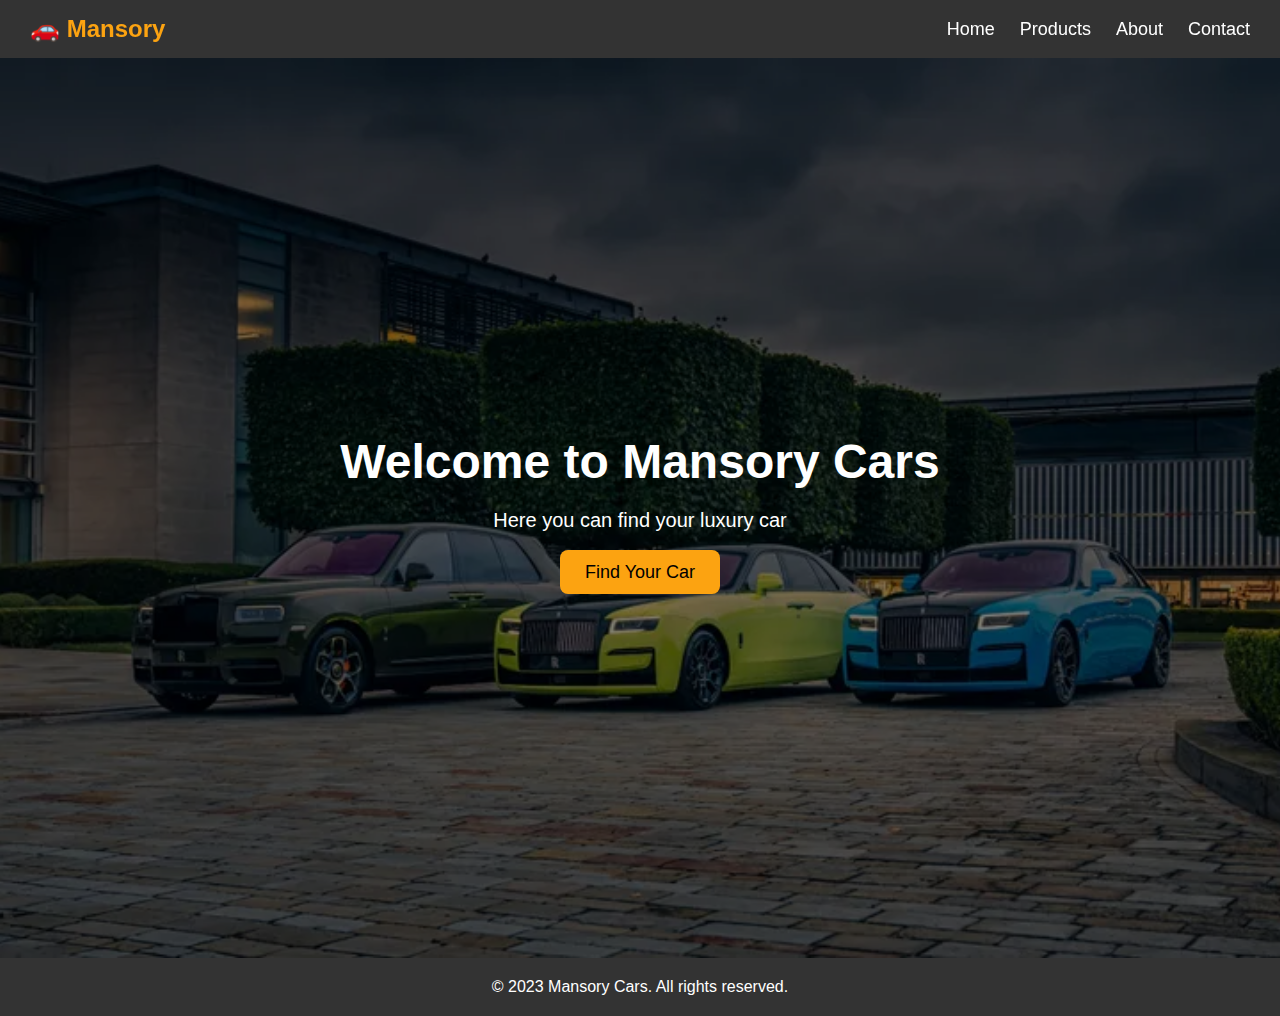
<file: index.html>
<!DOCTYPE html>
<html lang="en">
<head>
    <meta charset="UTF-8">
    <meta name="viewport" content="width=device-width, initial-scale=1.0">
  <title>CarZone | Home</title>
    <link rel="stylesheet" href="css/style.css">
</head>
<body>
<header>
    <nav class="navbar">
      <div class="logo">🚗 Mansory</div>
      <ul class="nav-links" id="navLinks">
        <li><a href="index.html">Home</a></li>
        <li><a href="products.html">Products</a></li>
        <li><a href="about.html">About</a></li>
        <li><a href="contact.html">Contact</a></li>
      </ul>
      <div class="menu-toggle" id="menuToggle">&#9776;</div>
    </nav>
  </header>

  
  <section class="hero">
    <div class="hero-content">
      <h1>Welcome to Mansory Cars</h1>
      <p>Here you can find your luxury car</p>
      <a href="products.html" class="btn">Find Your Car</a>
    </div>
  </section>
  <div class="footer">
    <span>&copy; 2023 Mansory Cars. All rights reserved.</span>
  </div>
    <script src="js/main.js"></script>
</body>
</html>
</file>
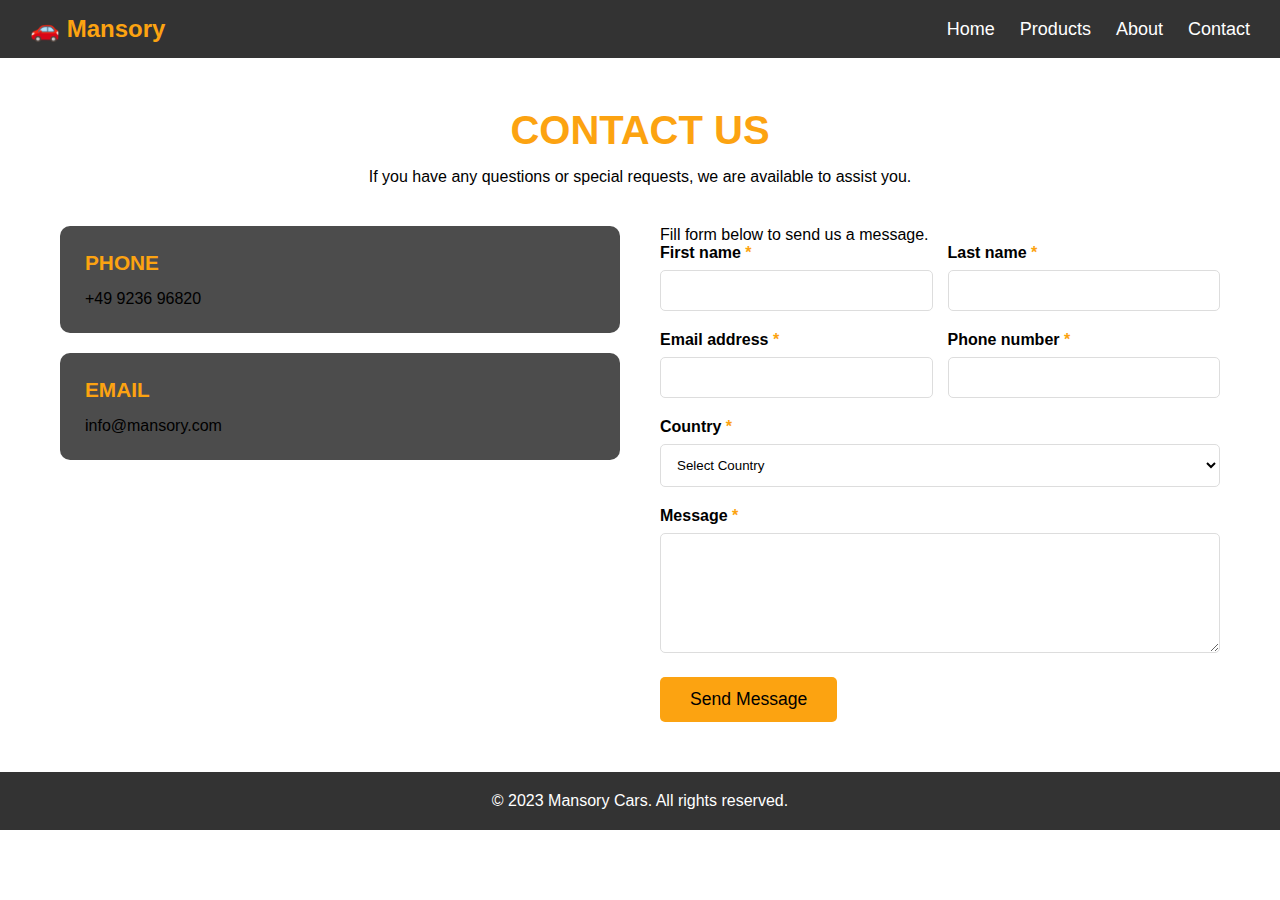
<file: contact.html>
<!DOCTYPE html>
<html lang="en">
<head>
  <meta charset="UTF-8">
  <meta name="viewport" content="width=device-width, initial-scale=1.0">
  <title>Contact Us | Mansory Cars</title>
  <link rel="stylesheet" href="css/style.css">
  <link rel="stylesheet" href="css/contact.css">
  
</head>
<body>

  <header>
    <nav class="navbar">
      <div class="logo">🚗 Mansory</div>
      <ul class="nav-links" id="navLinks">
        <li><a href="index.html">Home</a></li>
        <li><a href="products.html">Products</a></li>
        <li><a href="about.html">About</a></li>
        <li><a href="contact.html" class="active">Contact</a></li>
      </ul>
      <div class="menu-toggle" id="menuToggle">&#9776;</div>
    </nav>
  </header>

  <main class="contact-container">
    <div class="contact-header">
      <h2>CONTACT US</h2>
      <p>If you have any questions or special requests, we are available to assist you.</p>
    </div>
    
    <div class="contact-content">
      <div class="contact-info">
        <div class="info-box">
          <h3>PHONE</h3>
          <p>+49 9236 96820</p>
        </div>
        
        <div class="info-box">
          <h3>EMAIL</h3>
          <p>info@mansory.com</p>
        </div>
      </div>
      
      <div class="contact-form">
        <p>Fill form below to send us a message.</p>
        
        <form>
          <div class="form-row">
            <div class="form-col">
              <div class="form-group">
                <label for="first-name">First name <span class="required">*</span></label>
                <input type="text" id="first-name" required>
              </div>
            </div>
            
            <div class="form-col">
              <div class="form-group">
                <label for="last-name">Last name <span class="required">*</span></label>
                <input type="text" id="last-name" required>
              </div>
            </div>
          </div>
          
          <div class="form-row">
            <div class="form-col">
              <div class="form-group">
                <label for="email">Email address <span class="required">*</span></label>
                <input type="email" id="email" required>
              </div>
            </div>
            
            <div class="form-col">
              <div class="form-group">
                <label for="phone">Phone number <span class="required">*</span></label>
                <input type="tel" id="phone" required>
              </div>
            </div>
          </div>
          
          <div class="form-group">
            <label for="country">Country <span class="required">*</span></label>
            <select id="country" required>
              <option value="">Select Country</option>
              <option value="Egypt">Egypt</option>
              <option value="Germany">Germany</option>
              <option value="USA">USA</option>
              <option value="UK">UK</option>
              <option value="UAE">UAE</option>
            </select>
          </div>
          
          <div class="form-group">
            <label for="message">Message <span class="required">*</span></label>
            <textarea id="message" required></textarea>
          </div>
          
          <button type="submit" class="submit-btn">Send Message</button>
        </form>
      </div>
    </div>
  </main>
<div class="footer">
    <span>&copy; 2023 Mansory Cars. All rights reserved.</span>
  </div>
  <script src="js/main.js"></script>
</body>
</html>
</file>
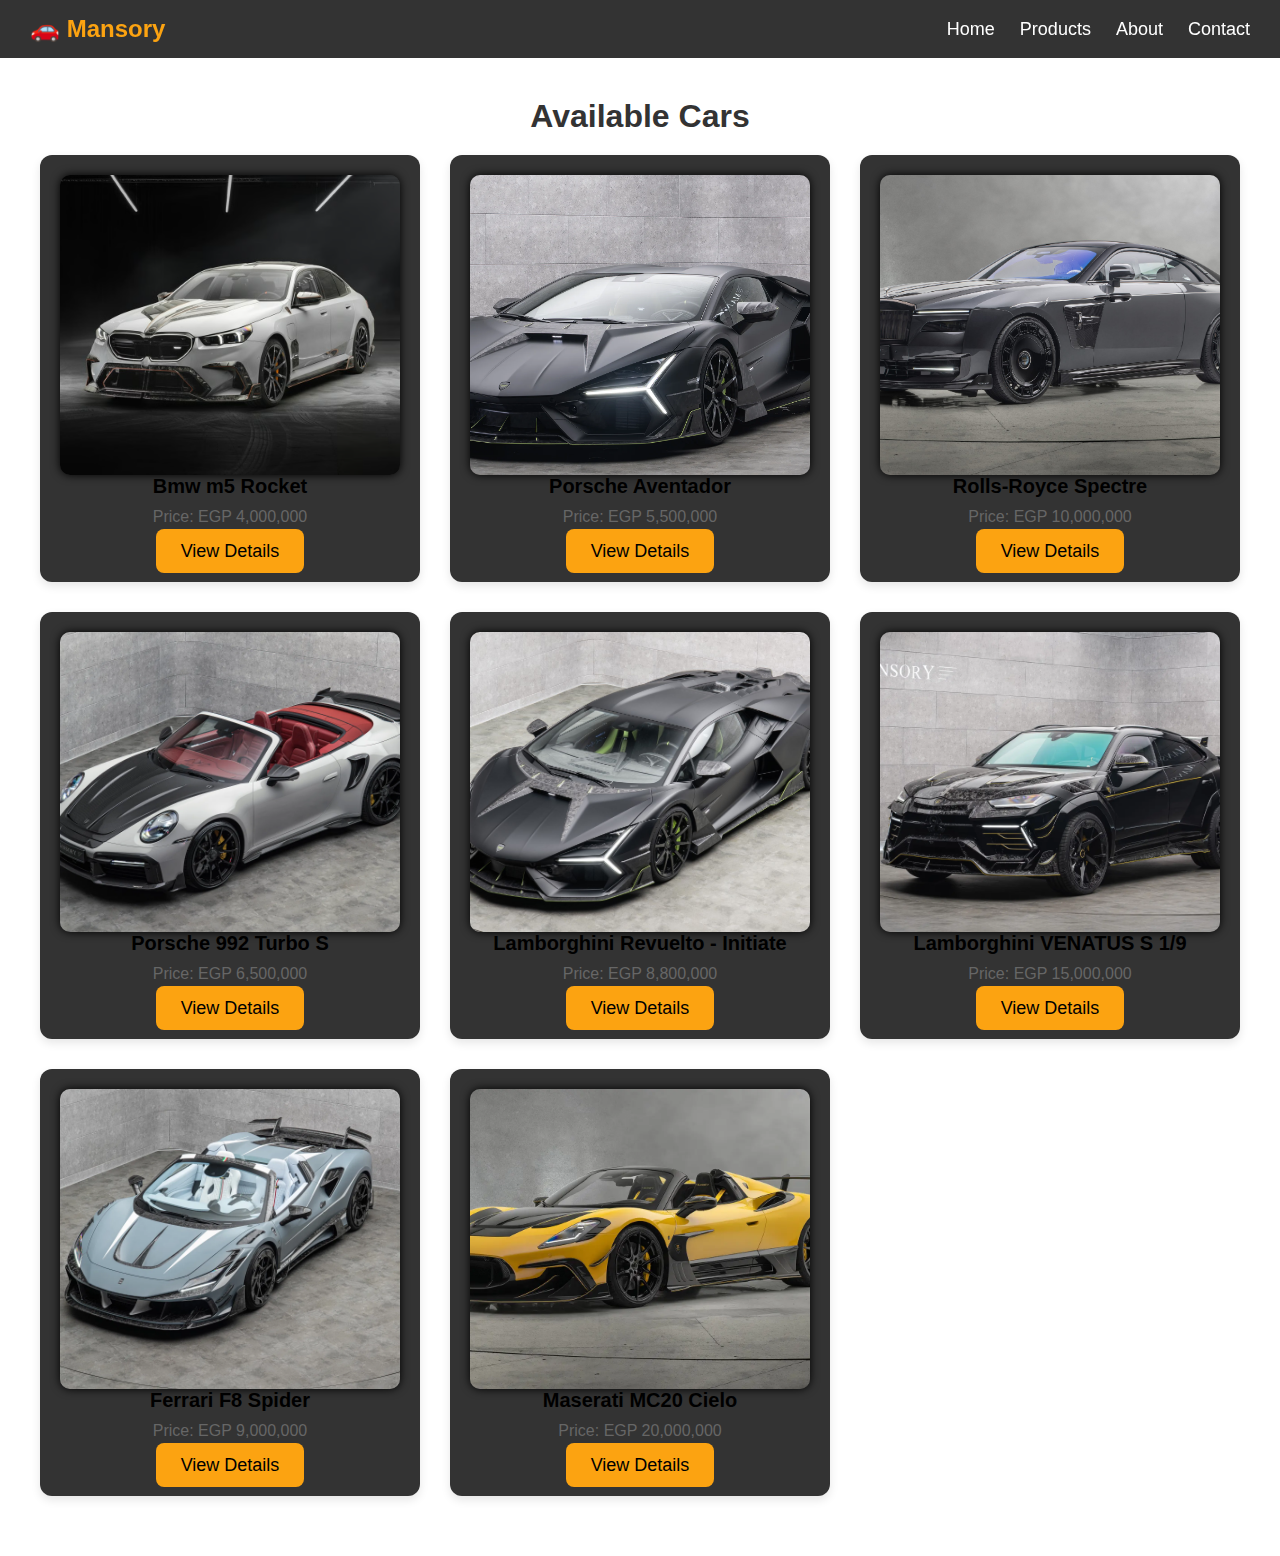
<file: products.html>
<!DOCTYPE html>
<html lang="en">
<head>
  <meta charset="UTF-8">
  <meta name="viewport" content="width=device-width, initial-scale=1.0">
  <title>Products | Mansory Cars</title>
  <link rel="stylesheet" href="css/style.css">
</head>
<body>

  
  <header>
    <nav class="navbar">
      <div class="logo">🚗 Mansory</div>
      <ul class="nav-links" id="navLinks">
        <li><a href="index.html">Home</a></li>
        <li><a href="products.html">Products</a></li>
        <li><a href="about.html">About</a></li>
        <li><a href="contact.html">Contact</a></li>
      </ul>
      <div class="menu-toggle" id="menuToggle">&#9776;</div>
    </nav>
  </header>

  <section class="products">
    <h2 class="section-title">Available Cars</h2> 
    <div class="product-grid">
      
      
      <div class="product-card">
        <div class="car-image" style="background-image: url('imgs/bmw-m5.avif');"></div>
        <h3>Bmw m5 Rocket</h3>
        <p>Price: EGP 4,000,000</p>
        <a href="cars-details/bmw-m5.html" class="btn">View Details</a>
      </div>

      <div class="product-card">
        <div class="car-image" style="background-image: url('imgs/porsche-aventador.webp');"></div>

        <h3>Porsche Aventador</h3>
        <p>Price: EGP 5,500,000</p>
        <a href="cars-details/porsche-aventador.html" class="btn">View Details</a>
      </div>
       <div class="product-card">
        <div class="car-image" style="background-image: url('imgs/Rolls-royce.jpeg');"></div>

        <h3>Rolls-Royce Spectre </h3>
        <p>Price: EGP 10,000,000</p>
        <a href="rolls-royce.html" class="btn">View Details</a>
      </div>

       <div class="product-card">
        <div class="car-image" style="background-image: url('imgs/Porsche-992.webp');"></div>

        <h3>Porsche 992 Turbo S</h3>
        <p>Price: EGP 6,500,000</p>
        <a href="car-details.html" class="btn">View Details</a>
      </div>

       <div class="product-card">
        <div class="car-image" style="background-image: url('imgs/Lamborghini-Revuelto.jpg');"></div>

        <h3>Lamborghini Revuelto - Initiate</h3>
        <p>Price: EGP 8,800,000</p>
        <a href="car-details.html" class="btn">View Details</a>
      </div>

       <div class="product-card">
        <div class="car-image" style="background-image: url('imgs/Lamborghini-VENATUS.webp');"></div>

        <h3>Lamborghini VENATUS S 1/9</h3>
        <p>Price: EGP 15,000,000</p>
        <a href="car-details.html" class="btn">View Details</a>
      </div>
      <div class="product-card">
        <div class="car-image" style="background-image: url('imgs/Ferrari-F8.webp');"></div>

        <h3>Ferrari F8 Spider</h3>
        <p>Price: EGP 9,000,000</p>
        <a href="car-details.html" class="btn">View Details</a>
      </div>
      <div class="product-card">
        <div class="car-image" style="background-image: url('imgs/Maserati-MC20.webp');"></div>

        <h3>Maserati MC20 Cielo</h3>
        <p>Price: EGP 20,000,000</p>
        <a href="cars-details/maserati-mc20.html" class="btn">View Details</a>
      </div>

    </div>
  </section>

  <script src="js/main.js"></script>
</body>
</html>
</file>
<file: css/style.css>
* {
  margin: 0;
  padding: 0;
  box-sizing: border-box;
  font-family: 'Segoe UI', sans-serif;
}

.navbar {
  display: flex;
  justify-content: space-between;
  align-items: center;
  background-color: rgba(0, 0, 0, 0.8);
  padding: 15px 30px;
  color: white;
  position: sticky;
  top: 0;
  z-index: 100;
}

.logo {
  font-size: 24px;
  font-weight: bold;
  color: #fca311;
}

.nav-links {
  display: flex;
  list-style: none;
  gap: 25px;
}

.nav-links li a {
  text-decoration: none;
  color: white;
  font-size: 18px;
  transition: color 0.3s;
}

.nav-links li a:hover {
  color: #fca311;
}

.menu-toggle {
  display: none;
  font-size: 28px;
  cursor: pointer;
}

.hero {
  background: url('../imgs/background.jpg') no-repeat center center/cover;
  height: 100vh;
  display: flex;
  align-items: center;
  justify-content: center;
  text-align: center;
  color: white;
  position: relative;
}

.hero::after {
  content: "";
  position: absolute;
  top: 0; left: 0;
  width: 100%;
  height: 100%;
  background-color: rgba(0, 0, 0, 0.5); 
  z-index: 1;
}

.hero-content {
  position: relative;
  z-index: 2;
}

.hero h1 {
  font-size: 48px;
  margin-bottom: 20px;
}

.hero p {
  font-size: 20px;
  margin-bottom: 30px;
}

.btn {
  background-color: #fca311;
  color: black;
  padding: 12px 25px;
  font-size: 18px;
  border: none;
  border-radius: 8px;
  text-decoration: none;
  transition: background 0.3s;
}

.btn:hover {
  background-color: #e29400;
}


.section-title {
  text-align: center;
  font-size: 32px;
  margin: 40px 0 20px;
  color: #333;
}


.product-grid {
  display: grid;
  grid-template-columns: repeat(auto-fit, minmax(280px, 1fr));
  gap: 30px;
  padding: 0 40px 60px;
}


.product-card {
  background:#333333;
  border-radius: 12px;
  box-shadow: 0 4px 10px rgba(0,0,0,0.1);
  padding: 20px;
  text-align: center;
  transition: transform 0.3s;
}

.car-image {
  width: 100%;
  height: 200px; 
  background-size: cover; 
  background-position: center; 
  border-radius: 10px;
}

.product-card:hover {
  transform: translateY(-5px);
}

.product-card img {
  max-width: 100%;
  height: 180px;
  object-fit: cover;
  border-radius: 8px;
  margin-bottom: 15px;
}

.product-card h3 {
  margin-bottom: 10px;
  font-size: 20px;
}

.product-card p {
  color: #666;
  margin-bottom: 15px;
}


.car-details-container {
  background: rgba(0, 0, 0, 0.7);
  padding: 30px;
  max-width: 900px;
  margin: 60px auto;
  border-radius: 15px;
  box-shadow: 0 0 20px rgba(255, 255, 255, 0.2);
  display: flex;
  flex-wrap: wrap;
  gap: 30px;
  color: white;
}

.car-details-container h2 {
  font-size: 28px;
  margin-bottom: 10px;
  color: #fca311;
}

.car-details-container p {
  font-size: 16px;
  line-height: 1.6;
}

.car-image {
  flex: 1 1 300px;
  background-size: cover;
  background-position: center;
  height: 300px;
  border-radius: 10px;
  box-shadow: 0 0 10px #000;
}

.car-info {
  flex: 1 1 300px;
  display: flex;
  flex-direction: column;
  gap: 15px;
}

.contact-btn {
  display: inline-block;
  background-color: #fca311;
  color: #000;
  text-decoration: none;
  padding: 10px 20px;
  font-weight: bold;
  border-radius: 8px;
  transition: background 0.3s;
  width: fit-content;
}

.contact-btn:hover {
  background-color: #e29400;
}
.footer {
  background-color: #333;
  color: white;
  text-align: center;
  padding: 20px 0;
  position: relative;
}

@media (max-width: 768px) {
  .car-details-container {
    flex-direction: column;
    align-items: center;
  }

  .car-image {
    width: 100%;
    height: 250px;
  }
}


@media (max-width: 768px) {
  .nav-links {
    display: none;
    flex-direction: column;
    background-color: #111;
    position: absolute;
    top: 60px;
    right: 0;
    width: 100%;
    text-align: center;
    padding: 20px 0;
  }

  .nav-links.show {
    display: flex;
  }

  .menu-toggle {
    display: block;
  }

  .hero h1 {
    font-size: 32px;
  }

  .hero p {
    font-size: 16px;
  }
}
</file>
<file: css/contact.css>
.contact-container {
      max-width: 1200px;
      margin: 50px auto;
      padding: 0 20px;
    }
    
    .contact-header {
      text-align: center;
      margin-bottom: 40px;
    }
    
    .contact-header h2 {
      color: #fca311;
      font-size: 2.5rem;
      margin-bottom: 15px;
    }
    
    .contact-content {
      display: flex;
      flex-wrap: wrap;
      gap: 40px;
    }
    
    .contact-info {
      flex: 1;
      min-width: 300px;
    }
    
    .contact-form {
      flex: 1;
      min-width: 300px;
    }
    
    .info-box {
      background: rgba(0,0,0,0.7);
      padding: 25px;
      border-radius: 10px;
      margin-bottom: 20px;
    }
    
    .info-box h3 {
      color: #fca311;
      margin-bottom: 15px;
      font-size: 1.3rem;
    }
    
    .form-group {
      margin-bottom: 20px;
    }
    
    .form-row {
      display: flex;
      gap: 15px;
    }
    
    .form-col {
      flex: 1;
    }
    
    label {
      display: block;
      margin-bottom: 8px;
      font-weight: bold;
    }
    
    input, select, textarea {
      width: 100%;
      padding: 12px;
      border: 1px solid #ddd;
      border-radius: 5px;
      background: rgba(255,255,255,0.9);
    }
    
    textarea {
      height: 120px;
    }
    
    .required {
      color: #fca311;
    }
    
    .submit-btn {
      background-color: #fca311;
      color: #000;
      border: none;
      padding: 12px 30px;
      font-size: 1.1rem;
      border-radius: 5px;
      cursor: pointer;
      transition: background 0.3s;
    }
    
    .submit-btn:hover {
      background-color: #e29400;
    }
    
    @media (max-width: 768px) {
      .form-row {
        flex-direction: column;
        gap: 0;
      }
    }
</file>
